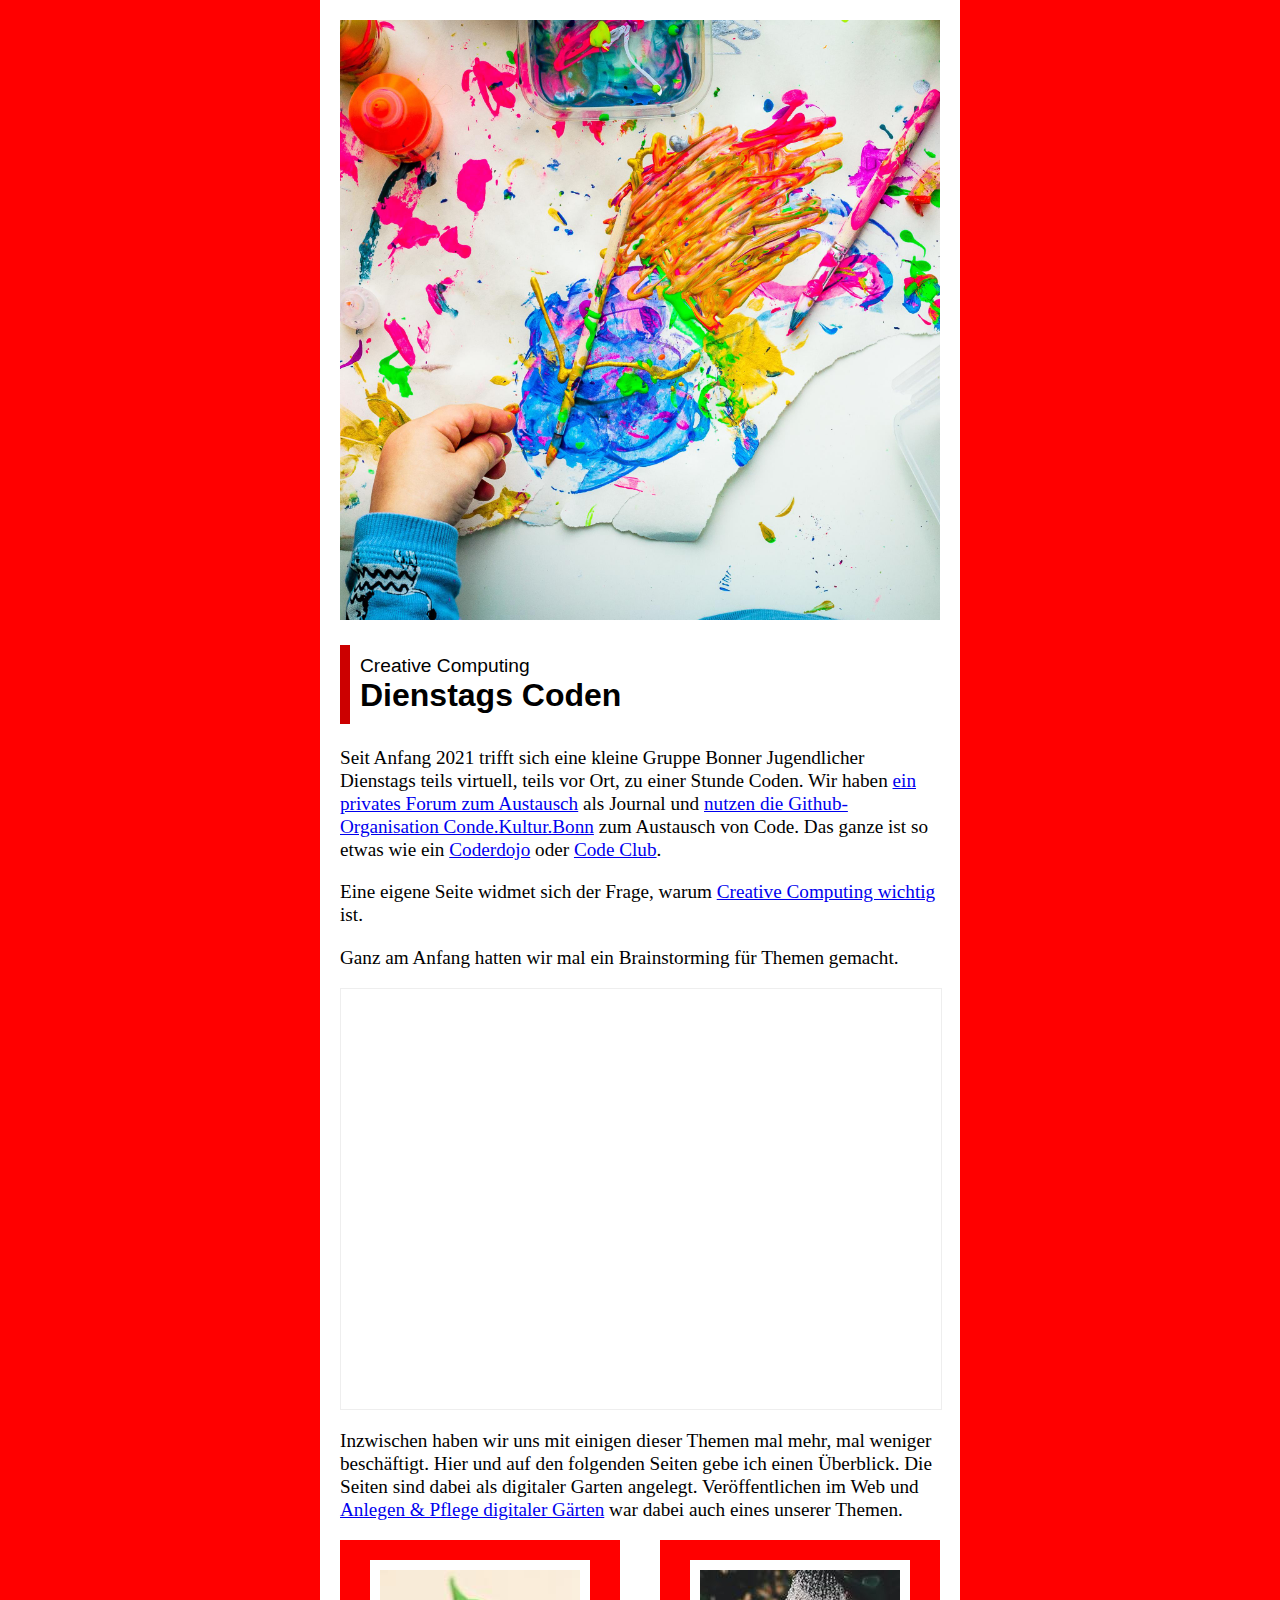
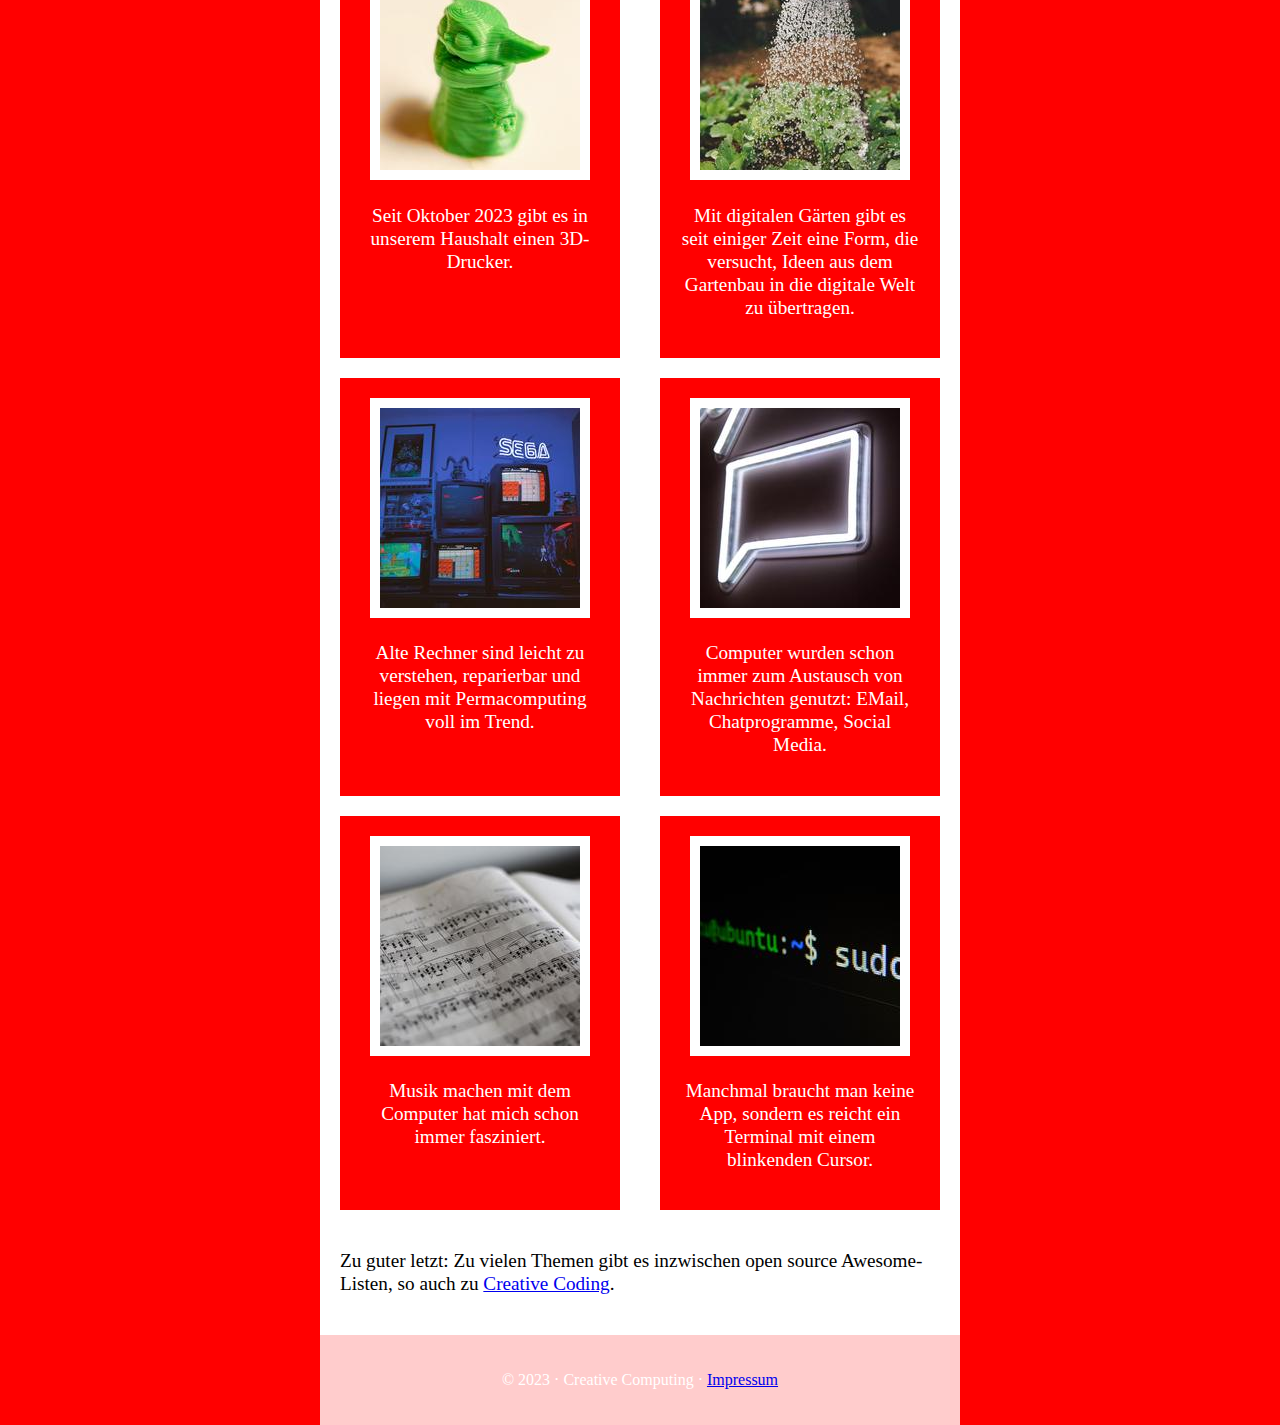
<file: docs/index.html>
<!DOCTYPE html>
<html>
    <head>
        <meta charset="utf-8">
        <title>Dienstags Coden | Creative Computing</title>
        <link href="./styles.css" rel="stylesheet">
        <meta property="og:image" content="./images/banner-1920.jpg">
        <style>

        
        
        </style>
        <script src="https://hypothes.is/embed.js" async></script>
    </head>
    <body>
        <main>
            <header><img alt="Start" src="./images/banner-1920.jpg"></header>
            <h1><small>Creative Computing</small>Dienstags Coden</h1>
            <p>Seit Anfang 2021 trifft sich eine kleine Gruppe Bonner Jugendlicher Dienstags teils virtuell, teils vor Ort, zu einer Stunde Coden. Wir haben <a href="https://meetup.codekulturbonn.de/groups/2">ein privates Forum zum Austausch</a> als Journal und <a href="https://github.com/orgs/codekulturbonn/repositories">nutzen die Github-Organisation Conde.Kultur.Bonn</a> zum Austausch von Code. Das ganze ist so etwas wie ein <a href="https://coderdojo.com/de-DE">Coderdojo</a> oder <a href="https://international.codeclub.org/">Code Club</a>. </p>
<p>Eine eigene Seite widmet sich der Frage, warum <a href="warum.html">Creative Computing wichtig</a> ist. </p>
<p>Ganz am Anfang hatten wir mal ein Brainstorming für Themen gemacht. </p>
<div class="kinopio-embed" style="height: 420px; width: 100%;">
  <iframe src="https://kinopio.club/embed/?spaceId=gzl-9pEUShbT-VO4FKwX3&zoom=100" style="height: 100%; width: 100%; border: 0; border-radius: 5px;">
  </iframe>
</div>

<p>Inzwischen haben wir uns mit einigen dieser Themen mal mehr, mal weniger beschäftigt. Hier und auf den folgenden Seiten gebe ich einen Überblick. Die Seiten sind dabei als digitaler Garten angelegt. Veröffentlichen im Web und <a href="digitaler-garten.html">Anlegen &amp; Pflege digitaler Gärten</a> war dabei auch eines unserer Themen.</p>
<section id="teasers">
    <a title="3D-Druck" href="./3d-druck.html">
      <img alt="3D-Druck" src="./images/3ddruck-200.jpg">
      <p>Seit Oktober 2023 gibt es in unserem Haushalt einen 3D-Drucker. 
</p>
    </a>
    <a title="Digitaler Garten" href="./digitaler-garten.html">
      <img alt="Digitale Gärten" src="./images/garden-200.jpg">
      <p>Mit digitalen Gärten gibt es seit einiger Zeit eine Form, die versucht, Ideen aus dem Gartenbau in die digitale Welt zu übertragen. 
</p>
    </a>
    <a title="Retrocomputing" href="./retrocomputing.html">
      <img alt="Retrocomputing" src="./images/retro-200.jpg">
      <p>Alte Rechner sind leicht zu verstehen, reparierbar und liegen mit Permacomputing voll im Trend. 
</p>
    </a>
    <a title="Sich unterhalten" href="./unterhalten.html">
      <img alt="Unterhalten" src="./images/chat-200.jpg">
      <p>Computer wurden schon immer zum Austausch von Nachrichten genutzt: EMail, Chatprogramme, Social Media. 
</p>
    </a>
    <a title="Musik" href="./musik.html">
      <img alt="Musik" src="./images/musik-200.jpg">
      <p>Musik machen mit dem Computer hat mich schon immer fasziniert. 
</p>
    </a>
    <a title="Das Tildeverse" href="./tildeverse.html">
      <img alt="Tildeverse" src="./images/tilde-200.jpg">
      <p>Manchmal braucht man keine App, sondern es reicht ein Terminal mit einem blinkenden Cursor. 
</p>
    </a>
</section>

<p>Zu guter letzt: Zu vielen Themen gibt es inzwischen open source Awesome-Listen, so auch zu <a href="https://github.com/terkelg/awesome-creative-coding">Creative Coding</a>.</p>
        </main>

        <footer>
          <p>&copy; 2023 &middot; Creative Computing &middot; <a href="about.html">Impressum</a></p>
	        </footer>
    </body>
</html>
</file>
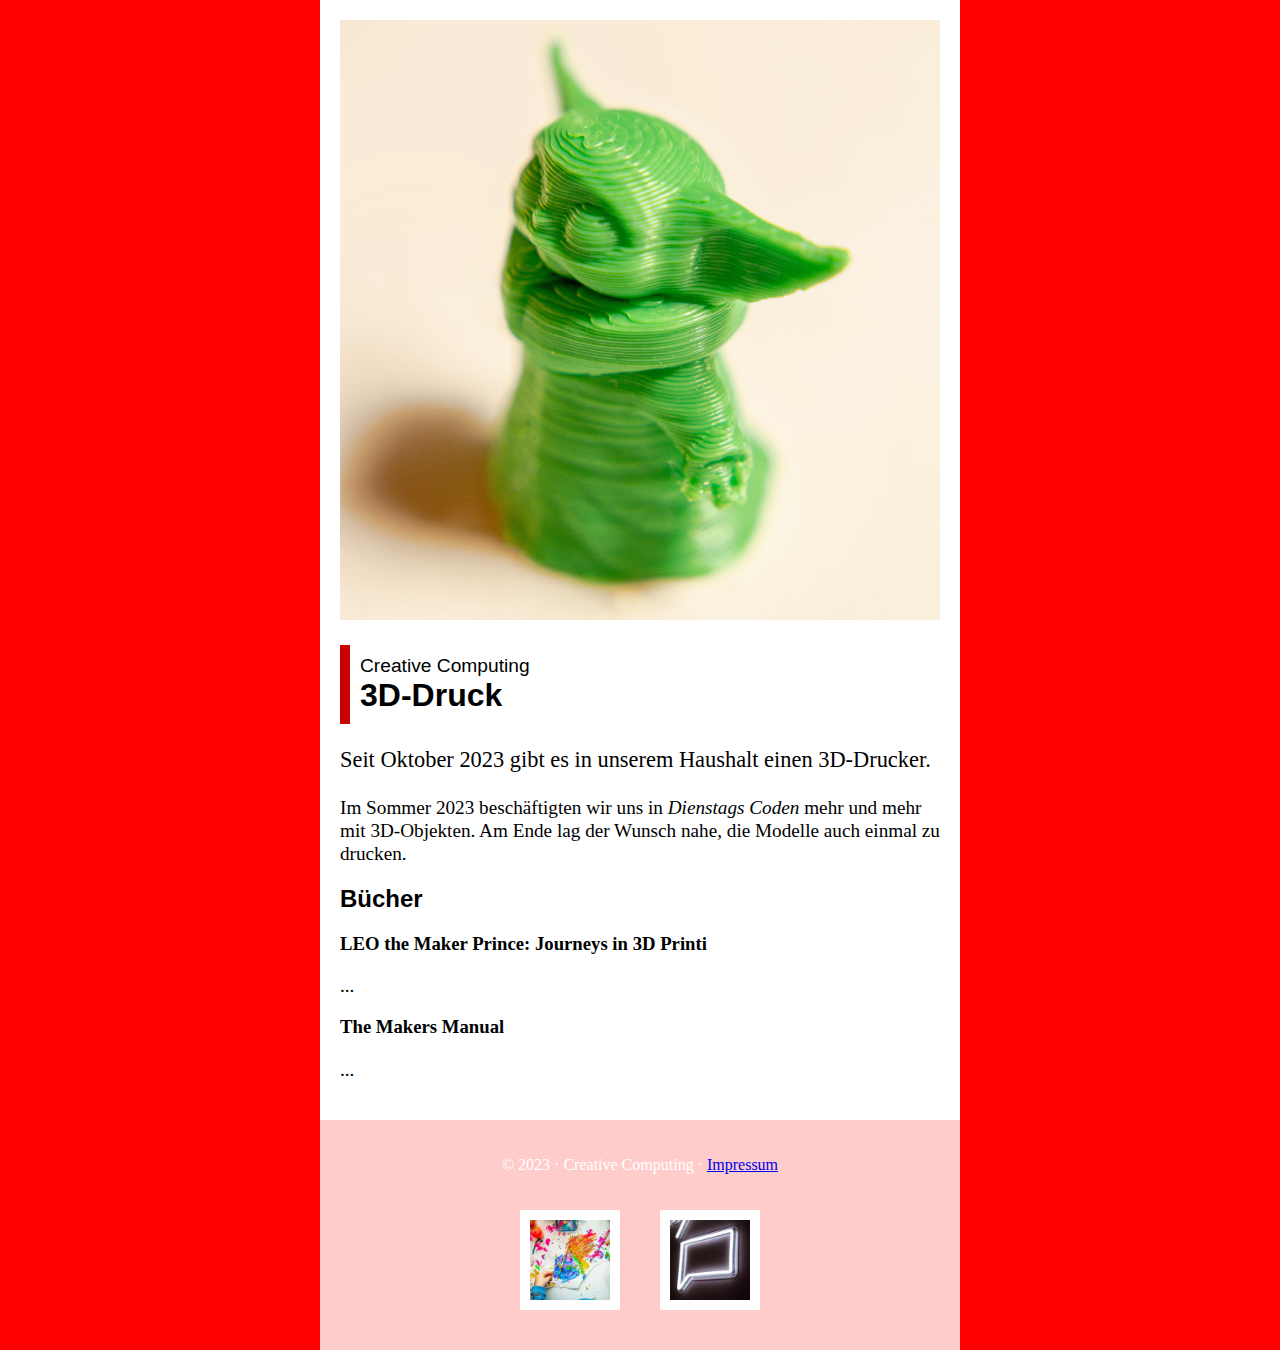
<file: docs/3d-druck.html>
<!DOCTYPE html>
<html>
    <head>
        <meta charset="utf-8">
        <title>3D-Druck | Creative Computing</title>
        <link href="./styles.css" rel="stylesheet">
        <meta property="og:image" content="./images/3ddruck-1920.jpg">
        <style>

        
        
        </style>
        <script src="https://hypothes.is/embed.js" async></script>
    </head>
    <body>
        <main>
            <header><img alt="3D-Druck" src="./images/3ddruck-1920.jpg"></header>
            <h1><small>Creative Computing</small>3D-Druck</h1>
                <p class="lead">Seit Oktober 2023 gibt es in unserem Haushalt einen 3D-Drucker. 
</p>
            <p>Im Sommer 2023 beschäftigten wir uns in <em>Dienstags Coden</em> mehr und mehr mit 3D-Objekten. Am Ende lag der Wunsch nahe, die Modelle auch einmal zu drucken.</p>
<h2>Bücher</h2>
<h3>LEO the Maker Prince: Journeys in 3D Printi</h3>
<p>...</p>
<h3>The Makers Manual</h3>
<p>...</p>
        </main>

        <footer>
          <p>&copy; 2023 &middot; Creative Computing &middot; <a href="about.html">Impressum</a></p>
	            <nav>
                <a title="Start" href="./"><img src="./images/banner-200.jpg"></a>
                <a title="Sich unterhalten" href="./unterhalten.html"><img src="./images/chat-200.jpg"></a>
            </nav>
	        </footer>
    </body>
</html>
</file>
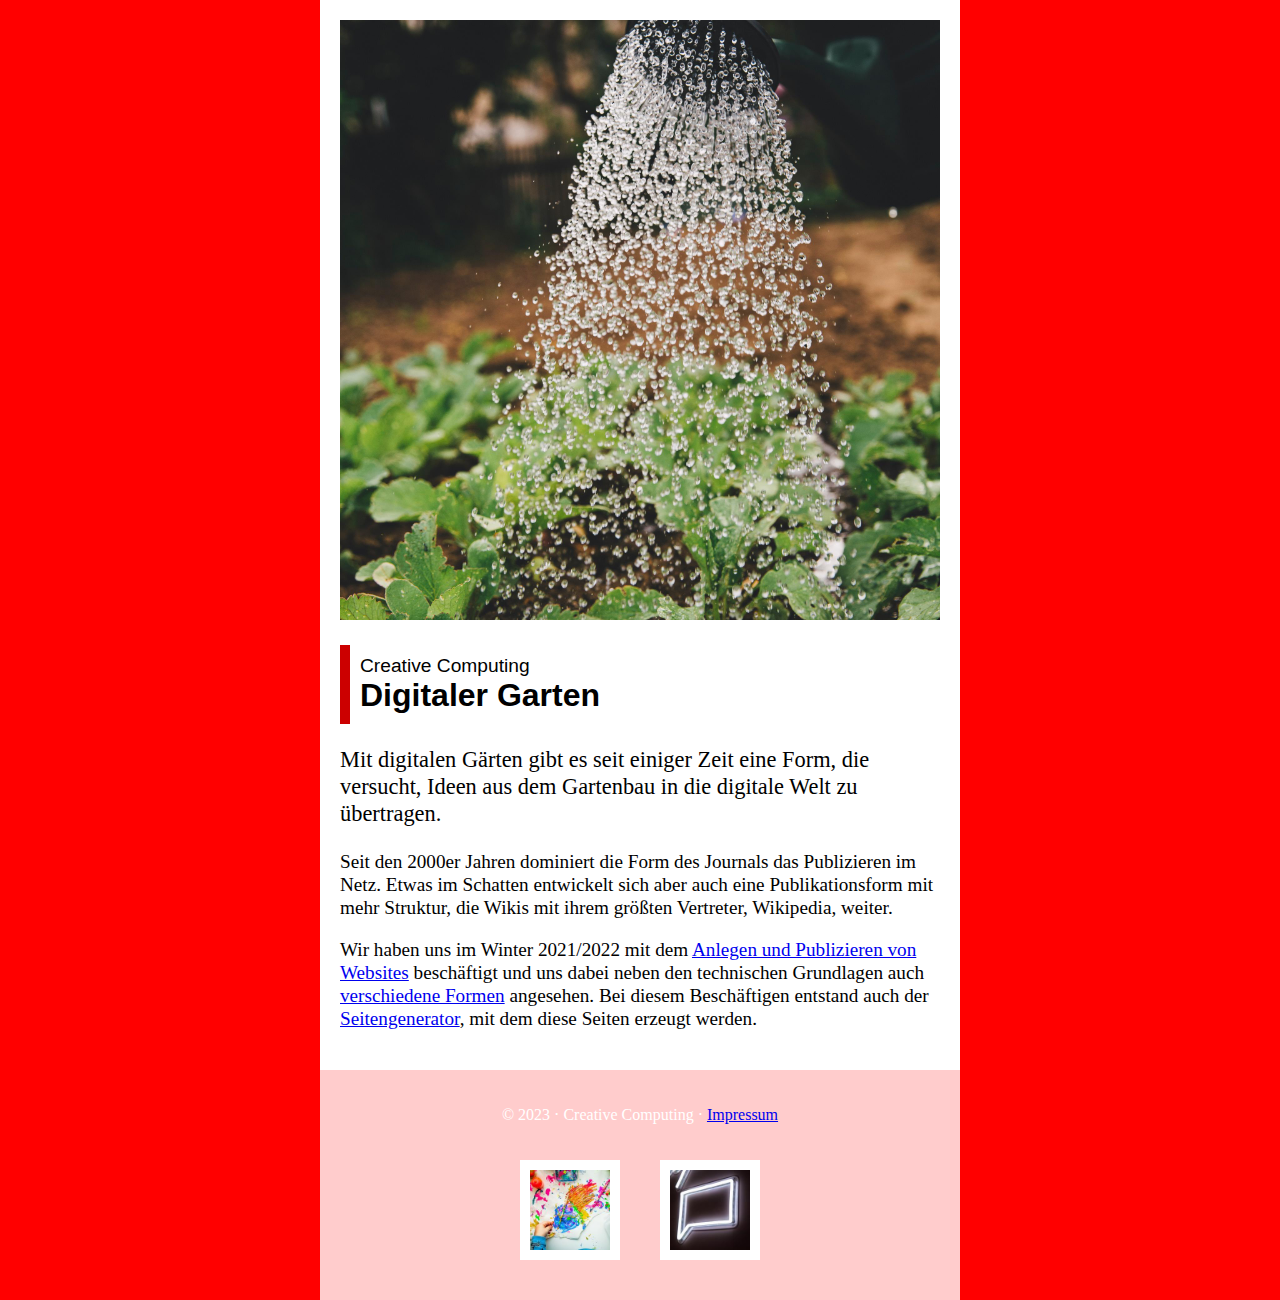
<file: docs/digitaler-garten.html>
<!DOCTYPE html>
<html>
    <head>
        <meta charset="utf-8">
        <title>Digitaler Garten | Creative Computing</title>
        <link href="./styles.css" rel="stylesheet">
        <meta property="og:image" content="./images/garden-1920.jpg">
        <style>

        
        
        </style>
        <script src="https://hypothes.is/embed.js" async></script>
    </head>
    <body>
        <main>
            <header><img alt="Digitale Gärten" src="./images/garden-1920.jpg"></header>
            <h1><small>Creative Computing</small>Digitaler Garten</h1>
                <p class="lead">Mit digitalen Gärten gibt es seit einiger Zeit eine Form, die versucht, Ideen aus dem Gartenbau in die digitale Welt zu übertragen. 
</p>
            <p>Seit den 2000er Jahren dominiert die Form des Journals das Publizieren im Netz. Etwas im Schatten entwickelt sich aber auch eine Publikationsform mit mehr Struktur, die Wikis mit ihrem größten Vertreter, Wikipedia, weiter. </p>
<p>Wir haben uns im Winter 2021/2022 mit dem <a href="https://meetup.codekulturbonn.de/groups/1/discussions/56">Anlegen und Publizieren von Websites</a> beschäftigt und uns dabei neben den technischen Grundlagen auch <a href="https://codekulturbonn.de/webgen/typen.html">verschiedene Formen</a> angesehen. Bei diesem Beschäftigen entstand auch der <a href="https://codekulturbonn.de/webgen/generator.html">Seitengenerator</a>, mit dem diese Seiten erzeugt werden.</p>
        </main>

        <footer>
          <p>&copy; 2023 &middot; Creative Computing &middot; <a href="about.html">Impressum</a></p>
	            <nav>
                <a title="Start" href="./"><img src="./images/banner-200.jpg"></a>
                <a title="Sich unterhalten" href="./unterhalten.html"><img src="./images/chat-200.jpg"></a>
            </nav>
	        </footer>
    </body>
</html>
</file>
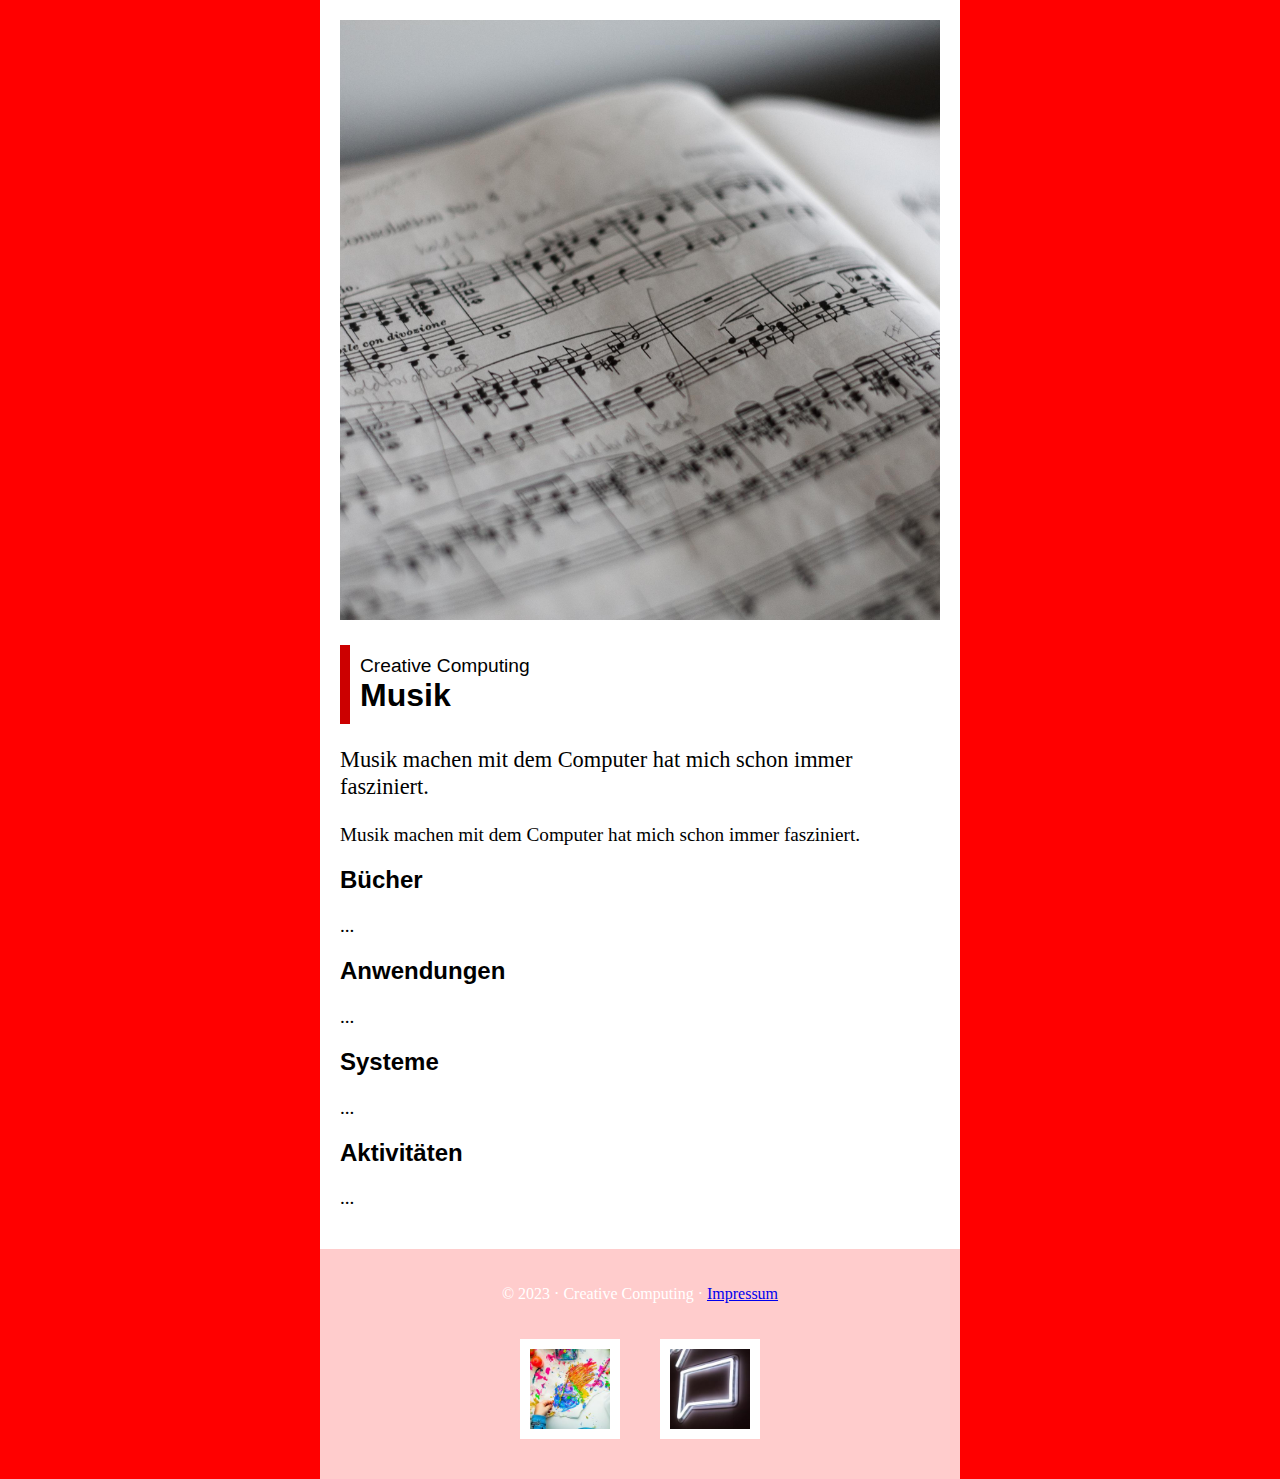
<file: docs/musik.html>
<!DOCTYPE html>
<html>
    <head>
        <meta charset="utf-8">
        <title>Musik | Creative Computing</title>
        <link href="./styles.css" rel="stylesheet">
        <meta property="og:image" content="./images/musik-1920.jpg">
        <style>

        
        
        </style>
        <script src="https://hypothes.is/embed.js" async></script>
    </head>
    <body>
        <main>
            <header><img alt="Musik" src="./images/musik-1920.jpg"></header>
            <h1><small>Creative Computing</small>Musik</h1>
                <p class="lead">Musik machen mit dem Computer hat mich schon immer fasziniert. 
</p>
            <p>Musik machen mit dem Computer hat mich schon immer fasziniert. </p>
<h2>Bücher</h2>
<p>...</p>
<h2>Anwendungen</h2>
<p>...</p>
<h2>Systeme</h2>
<p>...</p>
<h2>Aktivitäten</h2>
<p>...</p>
        </main>

        <footer>
          <p>&copy; 2023 &middot; Creative Computing &middot; <a href="about.html">Impressum</a></p>
	            <nav>
                <a title="Start" href="./"><img src="./images/banner-200.jpg"></a>
                <a title="Sich unterhalten" href="./unterhalten.html"><img src="./images/chat-200.jpg"></a>
            </nav>
	        </footer>
    </body>
</html>
</file>
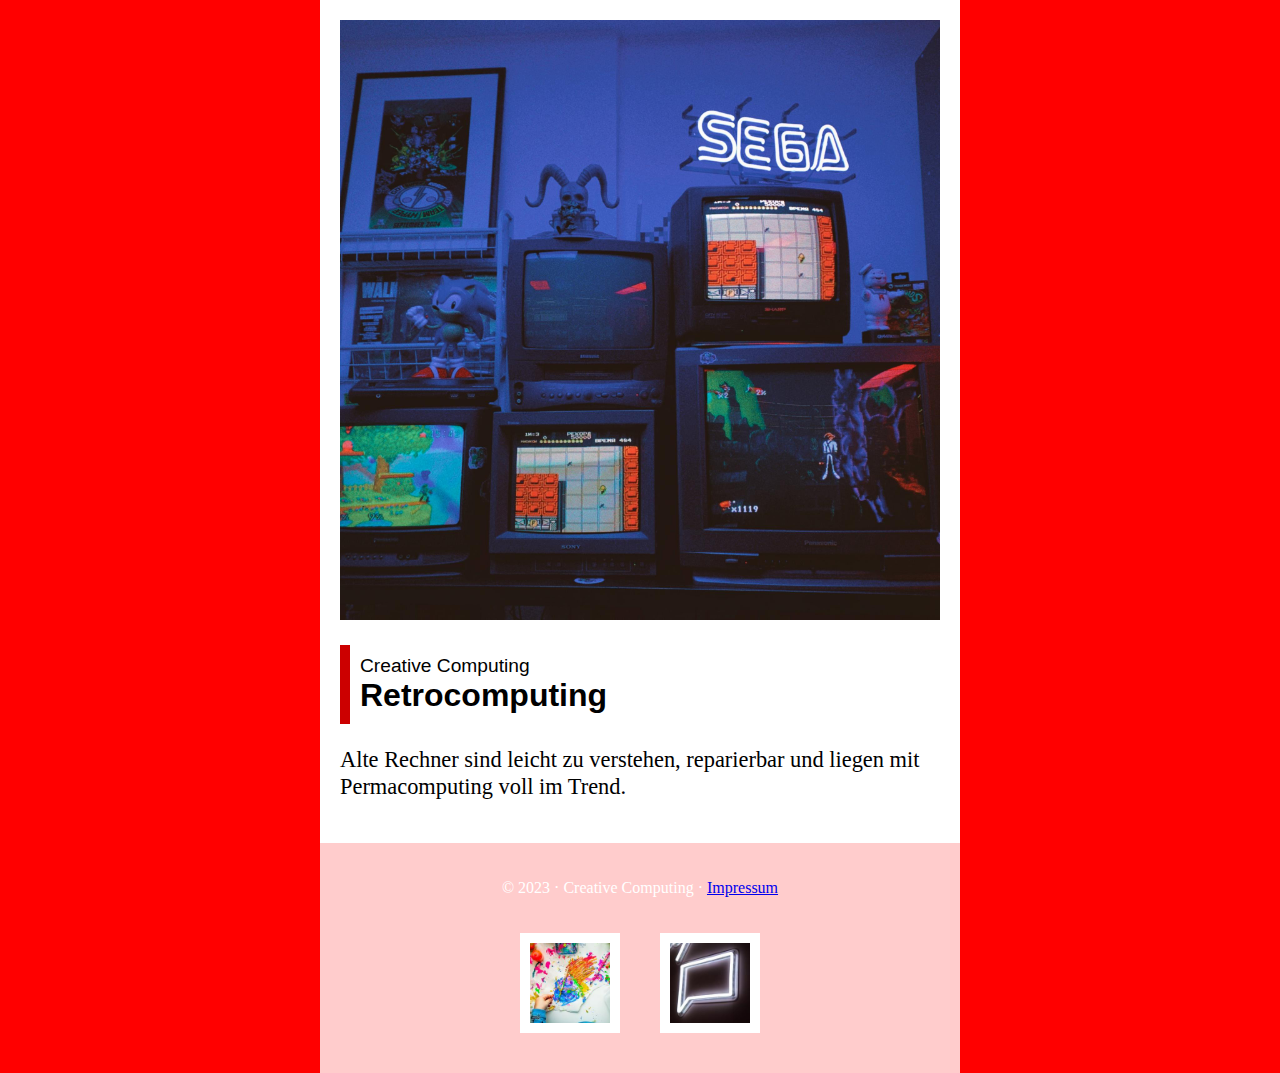
<file: docs/retrocomputing.html>
<!DOCTYPE html>
<html>
    <head>
        <meta charset="utf-8">
        <title>Retrocomputing | Creative Computing</title>
        <link href="./styles.css" rel="stylesheet">
        <meta property="og:image" content="./images/retro-1920.jpg">
        <style>

        
        
        </style>
        <script src="https://hypothes.is/embed.js" async></script>
    </head>
    <body>
        <main>
            <header><img alt="Retrocomputing" src="./images/retro-1920.jpg"></header>
            <h1><small>Creative Computing</small>Retrocomputing</h1>
                <p class="lead">Alte Rechner sind leicht zu verstehen, reparierbar und liegen mit Permacomputing voll im Trend. 
</p>
            
        </main>

        <footer>
          <p>&copy; 2023 &middot; Creative Computing &middot; <a href="about.html">Impressum</a></p>
	            <nav>
                <a title="Start" href="./"><img src="./images/banner-200.jpg"></a>
                <a title="Sich unterhalten" href="./unterhalten.html"><img src="./images/chat-200.jpg"></a>
            </nav>
	        </footer>
    </body>
</html>
</file>
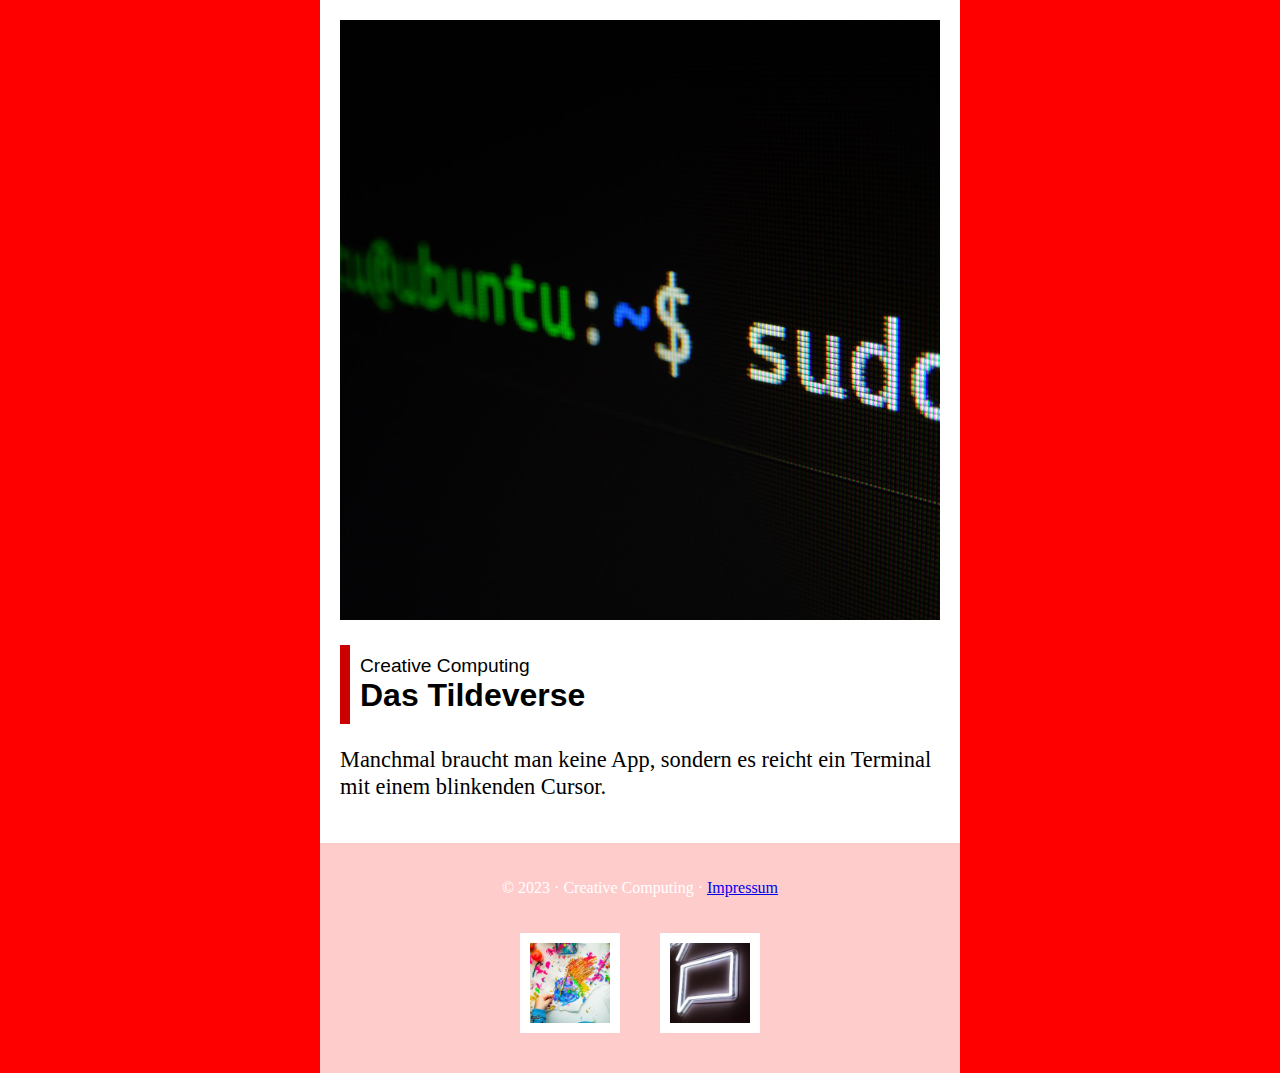
<file: docs/tildeverse.html>
<!DOCTYPE html>
<html>
    <head>
        <meta charset="utf-8">
        <title>Das Tildeverse | Creative Computing</title>
        <link href="./styles.css" rel="stylesheet">
        <meta property="og:image" content="./images/tilde-1920.jpg">
        <style>

        
        
        </style>
        <script src="https://hypothes.is/embed.js" async></script>
    </head>
    <body>
        <main>
            <header><img alt="Tildeverse" src="./images/tilde-1920.jpg"></header>
            <h1><small>Creative Computing</small>Das Tildeverse</h1>
                <p class="lead">Manchmal braucht man keine App, sondern es reicht ein Terminal mit einem blinkenden Cursor. 
</p>
            
        </main>

        <footer>
          <p>&copy; 2023 &middot; Creative Computing &middot; <a href="about.html">Impressum</a></p>
	            <nav>
                <a title="Start" href="./"><img src="./images/banner-200.jpg"></a>
                <a title="Sich unterhalten" href="./unterhalten.html"><img src="./images/chat-200.jpg"></a>
            </nav>
	        </footer>
    </body>
</html>
</file>
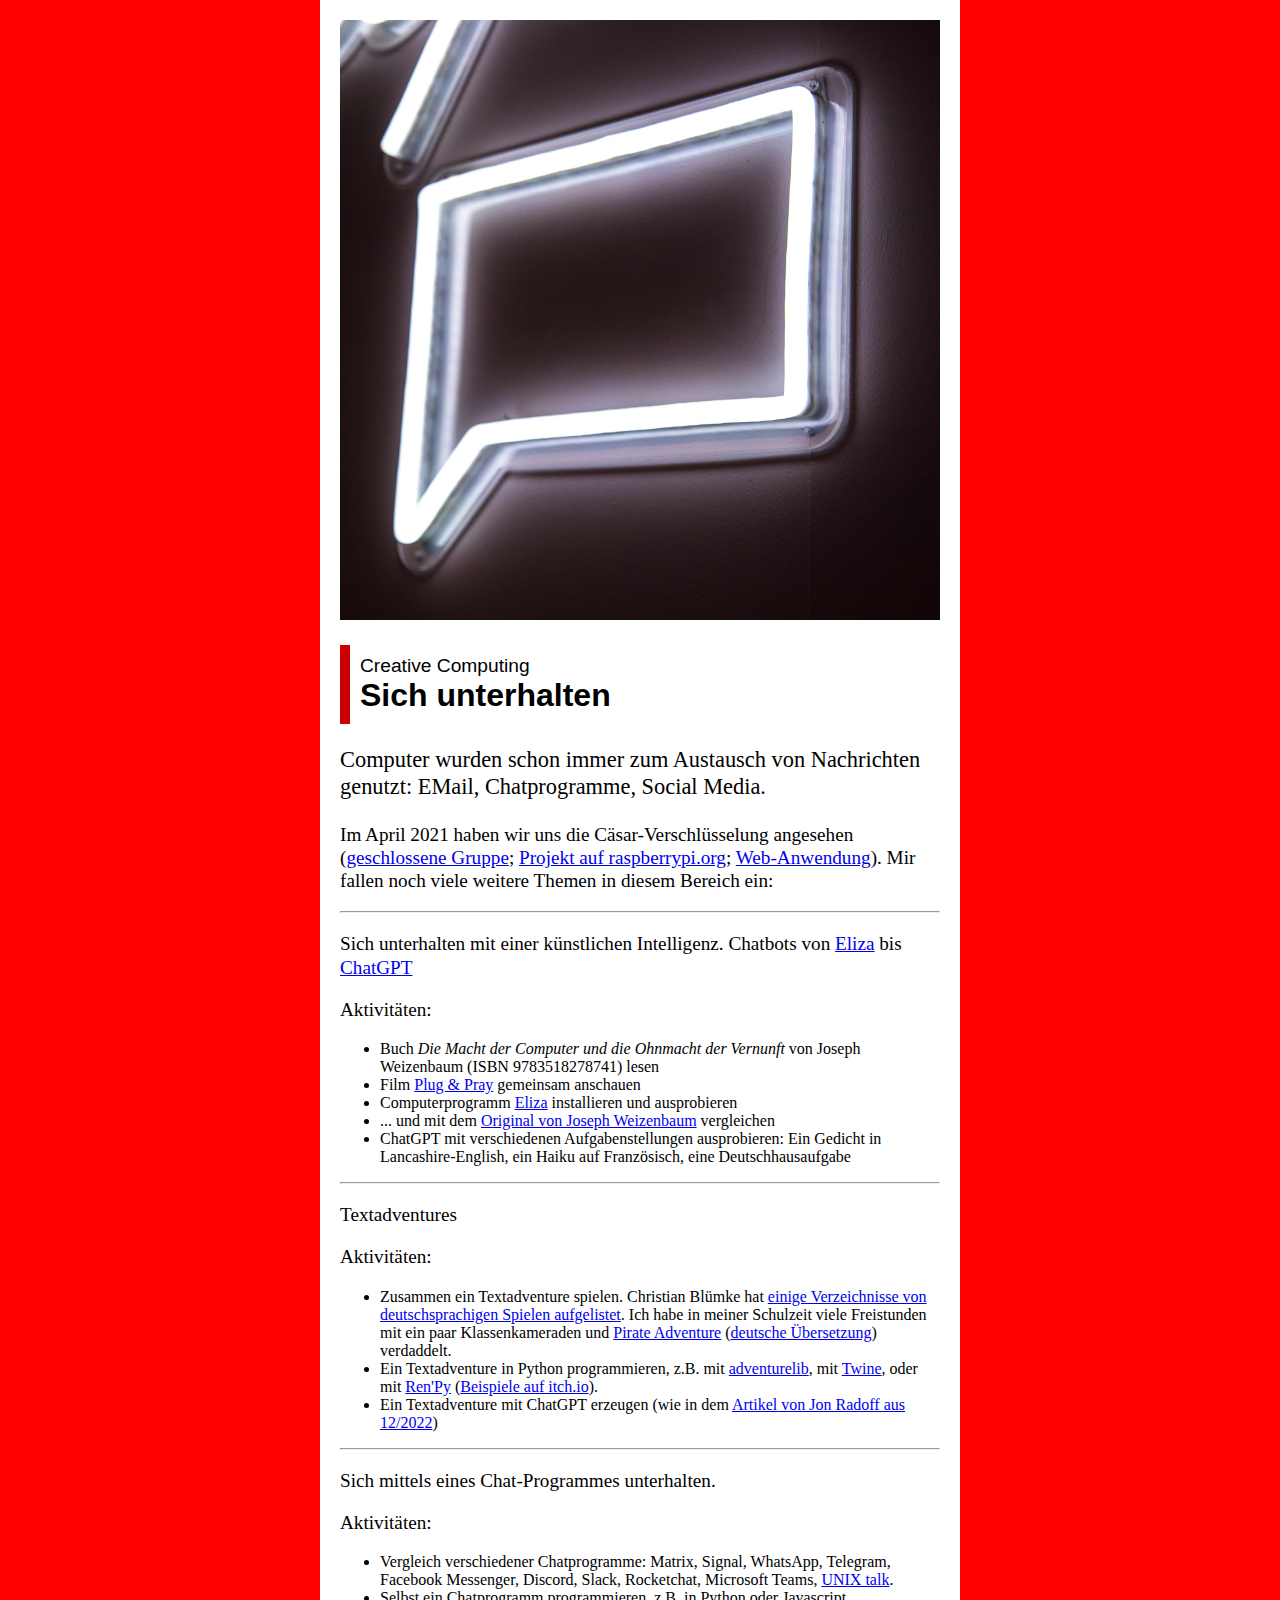
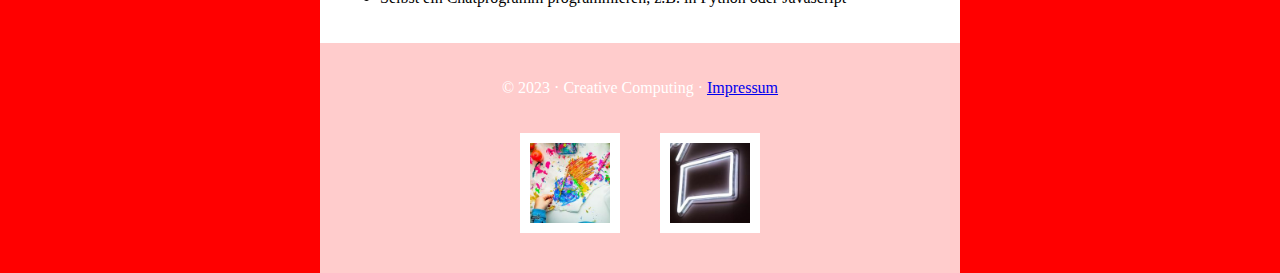
<file: docs/unterhalten.html>
<!DOCTYPE html>
<html>
    <head>
        <meta charset="utf-8">
        <title>Sich unterhalten | Creative Computing</title>
        <link href="./styles.css" rel="stylesheet">
        <meta property="og:image" content="./images/chat-1920.jpg">
        <style>

        
        
        </style>
        <script src="https://hypothes.is/embed.js" async></script>
    </head>
    <body>
        <main>
            <header><img alt="Unterhalten" src="./images/chat-1920.jpg"></header>
            <h1><small>Creative Computing</small>Sich unterhalten</h1>
                <p class="lead">Computer wurden schon immer zum Austausch von Nachrichten genutzt: EMail, Chatprogramme, Social Media. 
</p>
            <p>Im April 2021 haben wir uns die Cäsar-Verschlüsselung angesehen (<a href="https://meetup.codekulturbonn.de/groups/2/discussions/37">geschlossene Gruppe</a>; <a href="https://projects.raspberrypi.org/de-DE/projects/secret-messages">Projekt auf raspberrypi.org</a>; <a href="https://lena.pro/caesar">Web-Anwendung</a>). Mir fallen noch viele weitere Themen in diesem Bereich ein:</p>
<hr />
<p>Sich unterhalten mit einer künstlichen Intelligenz. Chatbots von <a href="https://de.wikipedia.org/wiki/ELIZA">Eliza</a> bis <a href="https://de.wikipedia.org/wiki/ChatGPT">ChatGPT</a></p>
<p>Aktivitäten:</p>
<ul>
<li>Buch <em>Die Macht der Computer und die Ohnmacht der Vernunft</em> von Joseph Weizenbaum (ISBN 9783518278741) lesen</li>
<li>Film <a href="https://de.wikipedia.org/wiki/Plug_%26_Pray">Plug &amp; Pray</a> gemeinsam anschauen</li>
<li>Computerprogramm <a href="https://github.com/codeanticode/eliza">Eliza</a> installieren und ausprobieren</li>
<li>... und mit dem <a href="https://sites.google.com/view/elizagen-org/the-original-eliza">Original von Joseph Weizenbaum</a> vergleichen</li>
<li>ChatGPT mit verschiedenen Aufgabenstellungen ausprobieren: Ein Gedicht in Lancashire-English, ein Haiku auf Französisch, eine Deutschhausaufgabe</li>
</ul>
<hr />
<p>Textadventures</p>
<p>Aktivitäten:</p>
<ul>
<li>Zusammen ein Textadventure spielen. Christian Blümke hat <a href="https://ifiction.pageturner.de/">einige Verzeichnisse von deutschsprachigen Spielen aufgelistet</a>. Ich habe in meiner Schulzeit viele Freistunden mit ein paar Klassenkameraden und <a href="https://ifdb.org/viewgame?id=zya3mo3njj58hewi">Pirate Adventure</a> (<a href="https://ifdb.org/viewgame?id=eicgncurtongx2wq">deutsche Übersetzung</a>) verdaddelt. </li>
<li>Ein Textadventure in Python programmieren, z.B. mit <a href="https://github.com/lordmauve/adventurelib">adventurelib</a>, mit <a href="http://twinery.org/">Twine</a>, oder mit <a href="https://www.renpy.org/">Ren'Py</a> (<a href="https://itch.io/games/top-rated/made-with-renpy">Beispiele auf itch.io</a>). </li>
<li>Ein Textadventure mit ChatGPT erzeugen (wie in dem <a href="https://medium.com/building-the-metaverse/creating-a-text-adventure-game-with-chatg-cffeff4d7cfd">Artikel von Jon Radoff aus 12/2022</a>)</li>
</ul>
<hr />
<p>Sich mittels eines Chat-Programmes unterhalten.</p>
<p>Aktivitäten:</p>
<ul>
<li>Vergleich verschiedener Chatprogramme: Matrix, Signal, WhatsApp, Telegram, Facebook Messenger, Discord, Slack, Rocketchat, Microsoft Teams, <a href="https://en.wikipedia.org/wiki/Talk_(software)">UNIX talk</a>.</li>
<li>Selbst ein Chatprogramm programmieren, z.B. in Python oder Javascript</li>
</ul>
        </main>

        <footer>
          <p>&copy; 2023 &middot; Creative Computing &middot; <a href="about.html">Impressum</a></p>
	            <nav>
                <a title="Start" href="./"><img src="./images/banner-200.jpg"></a>
                <a title="Sich unterhalten" href="./unterhalten.html"><img src="./images/chat-200.jpg"></a>
            </nav>
	        </footer>
    </body>
</html>
</file>
<file: docs/styles.css>
/**
 * styles.css - Cascading Style Sheets
 */
body {
    margin: 0;
    background-color: red;
}

main {
    background-color: white;
    max-width: 600px;
    margin: 0 auto;
    padding: 20px;
}

hr {
    color: #eee;
}

main p {
    font-size: 1.2em;
    line-height: 1.2em;
}

main p.lead {
    font-size: 1.4em;
}

header img {
    max-width: 600px;
}

h1, h2 {
    font-family: arial;
}

h1 {
    border-left: solid 10px #c00;
    padding: 10px;
}

h1 > small {
    display: block;
    font-size: 0.6em;
    font-weight: normal;
}

#teasers {
    display: flex;
    flex-wrap: wrap;
    justify-content: space-between;
}

#teasers a {
    background-color: red;
    width: 240px;
    margin-bottom: 20px;
    padding: 20px;
    text-decoration: none;
    color: white;
    text-align: center;
}

#teasers img {
    border: solid 10px white;
}

.kinopio-embed {
    border: solid 1px #eee;
}
    
aside {
    position: relative;
    left: 100px;
}

footer {
    max-width: 600px;
    margin: 0 auto;
    padding: 20px;
    background-color: #fcc;
    color: white;
}

footer p {
    text-align: center;
}

footer nav {
    display: flex;
    justify-content: center;
}

footer img {
    display: block;
    margin: 20px;
    border: solid 10px white;
    max-width: 80px;
}
</file>
